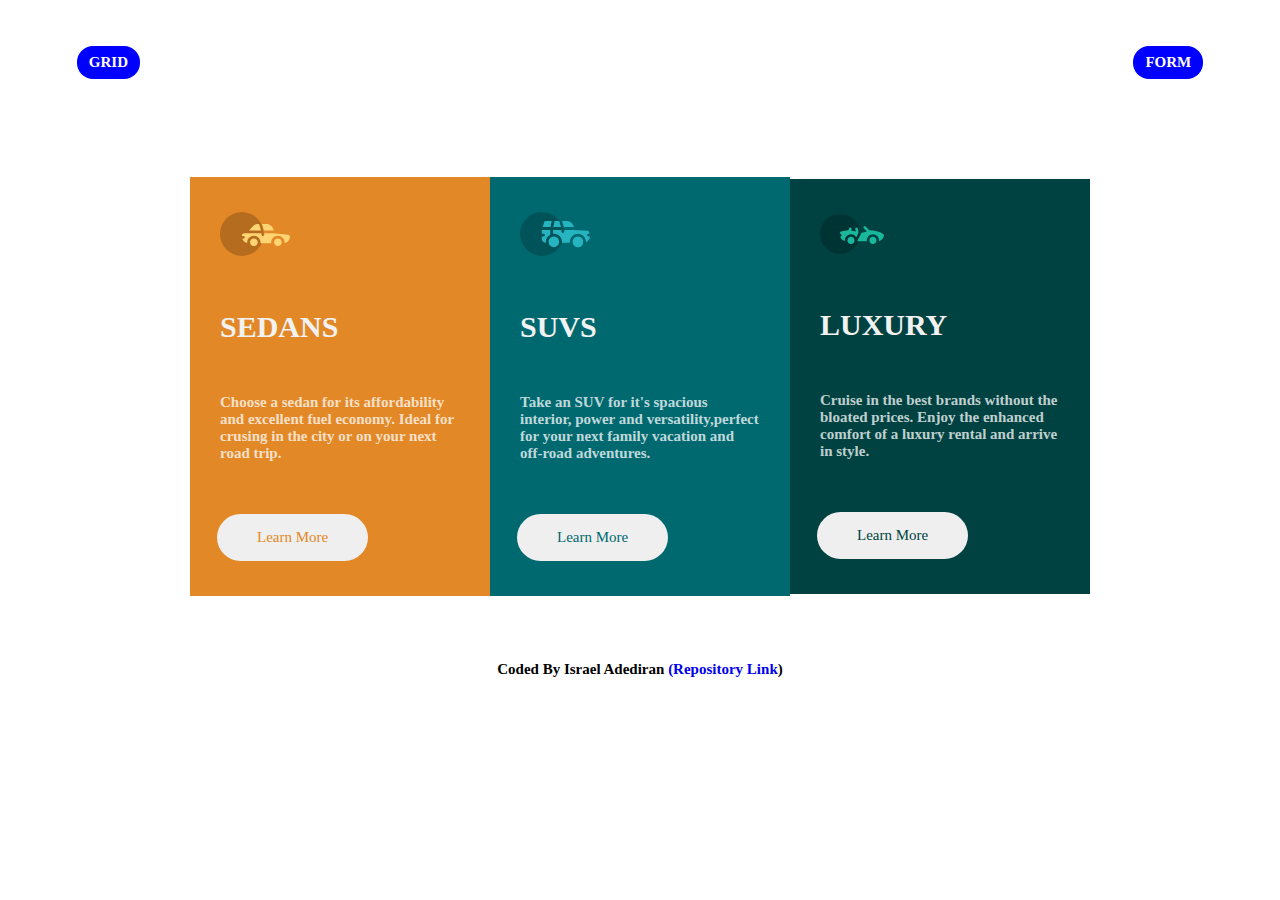
<file: index.html>
<!DOCTYPE html>
<html lang="en">

<head>
	<meta charset="UTF-8">
	<meta name="author" content="Israel Adediran">
	<meta http-equiv="X-UA-Compatible" content="IE=edge">
	<meta name="viewport" content="width=device-width, initial-scale=1.0">
	<meta name="description" content="This page contain a Flex layout practice">
	<link rel="icon" href="favicon-32x32-1.png">
	<link rel="stylesheet" href="index.css">
	<title>FlexBox Layout</title>
</head>

<body>
	<header>
		<div>
			<nav class="nav-link">
				<a href="grid.html">GRID</a>

				<a href="Responsive Form.html">FORM</a>
			</nav>
		</div>
	</header>

	<br><br><br><br>

	<main>
		<div class="card-content">
			<div class="card-1">
				<div class="content">
					<img src="icon-sedans.svg" alt="sedan logo" width="70px">
				</div>
				<h1>SEDANS</h1>
				<p>Choose a sedan for its affordability and excellent fuel economy. Ideal for crusing in the city or
					on
					your next road trip.</p>
				<br>

				<button class="button-1"><span class="span-1">Learn More</span></button>
			</div>

			<div class="card-2">
				<div class="content">
					<img src="icon-suvs.svg" alt="suv logo" width="70px">
				</div>
				<h1>SUVS</h1>
				<p>Take an SUV for it's spacious interior, power and versatility,perfect for your next family
					vacation
					and off-road adventures.</p>

				<br>

				<button class="button-1"><span class="span-2">Learn More</span></button>
			</div>

			<div class="card-3">
				<div class="content">
					<img src="icon-luxury.svg" alt="luxury logo" width:70px>
				</div>
				<h1>LUXURY</h1>
				<p>Cruise in the best brands without the bloated prices. Enjoy the enhanced comfort of a luxury rental
					and arrive in style.</p>
				<br>


				<button class="button-1"><span class="span-3">Learn More</span></button>
			</div>


		</div>

	</main>
	<footer>
		<div>
			<p class="footer-1"> Coded By Israel Adediran <a href="https://github.com/Isreal4000/Israel">(Repository
					Link</a>)</p>
		</div>
	</footer>

</body>

</html>
</file>
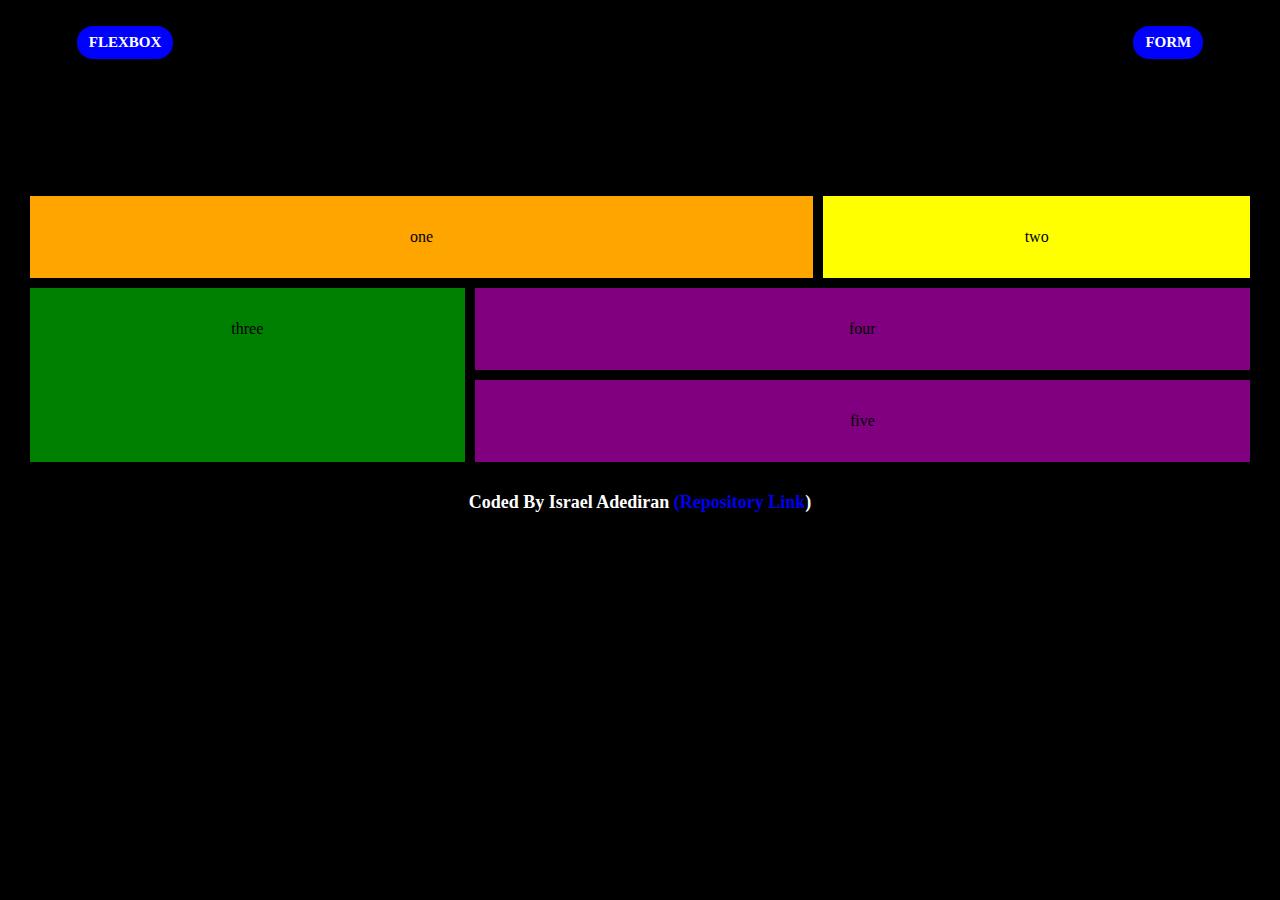
<file: grid.html>
<!DOCTYPE html>

<html lang="en">

<head>

	<meta charset="UTF-8">	<meta name="author" content="Israel Adediran">

	<meta http-equiv="X-UA-Compatible" content="IE=edge">

	<meta name="viewport" content="width=device-width, initial-scale=1.0">

	<meta name="description" content="This page contain a Grid layout practice">

	<link rel="stylesheet" href="grid.css">

	<title>Grid Layout</title>

</head>

<body>

	<header>

		<div>

			<nav class="nav-link">

				<a href="index.html">FLEXBOX</a>

				<a href="Responsive Form.html">FORM</a>

			</nav>

	</header>

	<main>

		<div>

		</div>

		<br>

		<div class="main-1">

			<div class="item1">one</div>

			<div class="item2">two</div>

			<div class="item3">three</div>

			<div class="item4">four</div>

			<div class="item5">five</div>

		</div>

		</div>

	</main>

	<footer>

		<div>

			<p class="footer-1"> Coded By Israel Adediran <a href="https://github.com/Isreal4000/Israel">(Repository

					Link</a>)</p>

		</div>

	</footer>

</body>

</html>
</file>
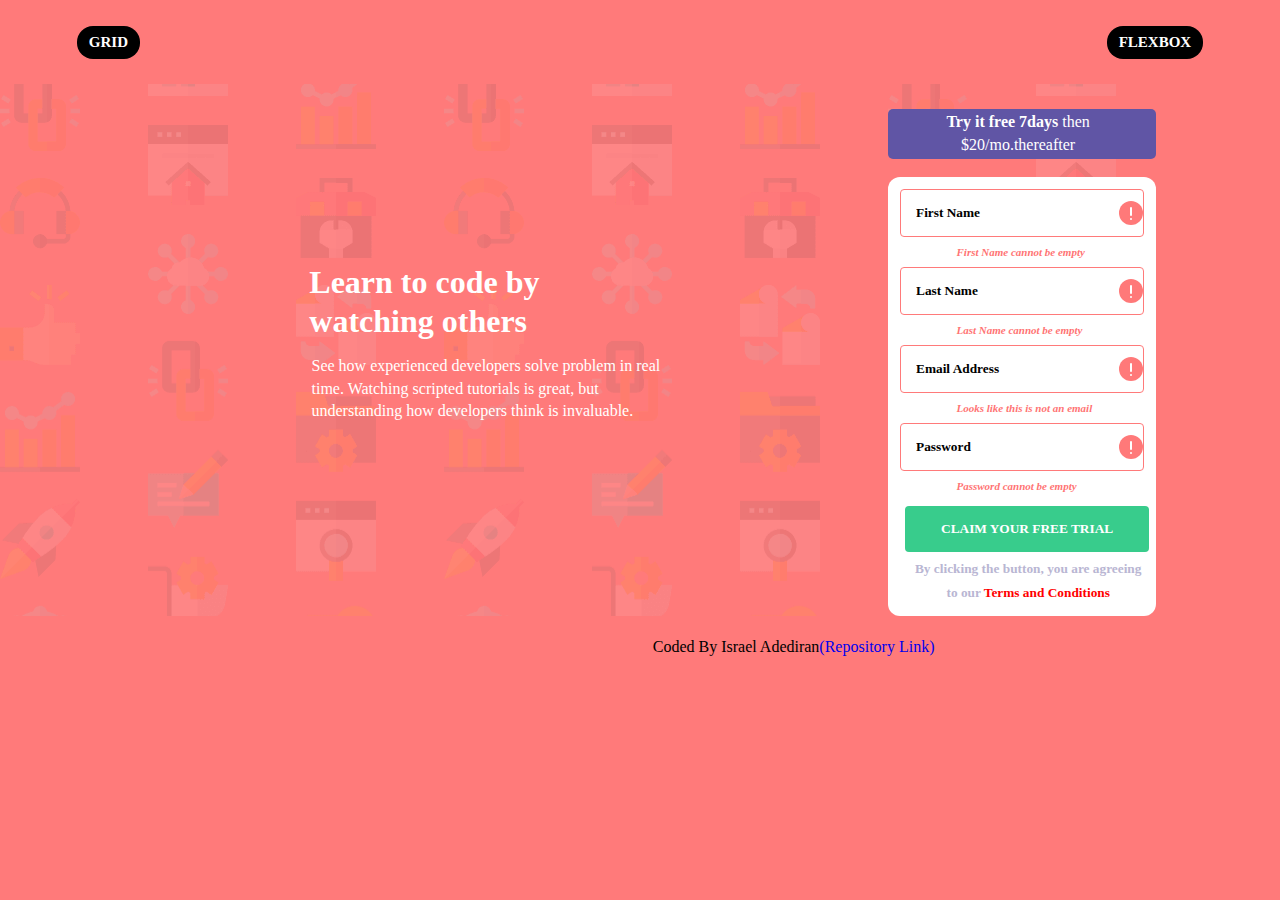
<file: Responsive Form.html>
<!DOCTYPE html>
<html lang="en">

<head>
    <meta charset="UTF-8">
    <meta name="author" content="Israel Adediran">
    <meta http-equiv="X-UA-Compatible" content="IE=edge">
    <meta name="viewport" content="width=device-width, initial-scale=1.0">
    <meta name="description" content="This page contain a CSS Responsive Form practice">
    <link rel="icon" href="favicon-32x32-1.png">
    <link rel="stylesheet" href="Form.css">
    <title>Responsive Form</title>
</head>

<body>

    <header>
        <div>
            <nav class="nav-link">
                <a href="grid.html">GRID</a>
                <a href="index.html">FLEXBOX</a>
            </nav>
        </div>
    </header>

    <main>
        <div class="content">
            <div class="item1">
                <h1>Learn to code by watching others</h1>
                <p>See how experienced developers solve problem in real time. Watching scripted tutorials is great, but
                    understanding how developers think is invaluable.</p>
            </div>

            <div class="item2">
                <div class="heading">
                    <p><span class="span-1">Try it free 7days </span> then $20/mo.thereafter</p>
                </div>

                <br>

                <form action="GET">
                    <div class="container">

                        <div>
                            <input type="text" id="firstName" name="firstName" placeholder="First Name" minlength="3"
                                maxlength="32" required>
                            <p class="error">First Name cannot be empty</p>
                        </div>

                        <div>
                            <input type="text" id="lastName" name="lastName" placeholder="Last Name" minlength="3"
                                maxlength="32" required>
                            <p class="error">Last Name cannot be empty</p>
                        </div>

                        <div>
                            <input type="email" id="email" name="email" placeholder="Email Address" required>
                            <p class="error">Looks like this is not an email</p>
                        </div>

                        <div>
                            <input type="password" id="password" name="password" placeholder="Password"
                                pattern="(?=.*\d)(?=.*[a-z])(?=.*[A-Z]).{8,}"
                                title="Must contain at least one number and one uppercase and lowercase letter, and at least 8 or more characters"
                                required>
                            <p class="error">Password cannot be empty</p>
                        </div>


                        <button class="button-1">CLAIM YOUR FREE TRIAL</button>

                        <p class="bottom-1"><small>By clicking the button, you are agreeing to our <span
                                    class="span-2">Terms and Conditions</span></small></p>

                    </div>

                </form>
            </div>

    </main>

    <footer>

        <div>

            <p class="footer-1"> Coded By Israel Adediran<a href="https://github.com/Isreal4000/Israel">(Repository

                    Link)</a></p>

        </div>

    </footer>

</body>

</html>
</file>
<file: index.css>
@import url("https://fonts.google,com/specimen/Big+shoulders+Display");
@import url("https://fonts.google.com/specimen/Lexend+Deca");

* {
  margin: 0;
  padding: 0;
  box-sizing: border-box;
}

main {
  font-size: 15px;
  width: 100%;
  display: flex;
  justify-content: center;
  align-content: center;
}

.card-content {
  margin-top: 1px;
  display: flex;
  align-items: center;
  width: 100%;
  max-height: 1440px;
  flex-flow: wrap;
  justify-content: center;
  margin-bottom: 50px;

}

.card-1 {
  background-color: hsl(31, 77%, 52%);
  width: 300px;
  padding: 15px;
  padding-top: 20px;
  max-height: 1440px;
}

.card-2 {
  background-color: hsl(184, 100%, 22%);
  width: 300px;
  padding: 15px;
  padding-top: 20px;
  max-height: 1440px;
}

.card-3 {
  background-color: hsl(179, 100%, 13%);
  width: 300px;
  padding: 15px;
  padding-top: 20px;
  max-height: 1440px;
}

.content {
  padding: 15px;
}

h1 {
  color: hsl(0, 0%, 95%);
  text-transform: uppercase;
  font-family: "Lexend Deca";
  margin: 20px 0;
  padding: 15px;
}

p {
  color: hsla(0, 0%, 100%, 0.75);
  font-family: "Big Shoulders Display";
  font-weight: 700;
  padding: 15px;
}

.button-1 {
  padding: 15px 40px;
  margin: 20px 0 20px 12px;
  border: none;
  border-radius: 30px;
  font-size: 15px;
  cursor: pointer;
  font-family: "Lexend Deca";
  font-weight: 400;
}

.button-1:hover {
  background-color: transparent;
  border: 2px solid;
  transition: 0.4s;
}

.footer-1 {
  color: black;
  text-align: center;

}

.footer-1,
a,
p {
  text-decoration: none;
  font-family: "Lexend Deca";
  font-weight: bold;
  font-size: 15px;
}

.span-1 {
  color: hsl(31, 77%, 52%);
}

.span-2 {
  color: hsl(184, 100%, 22%);
}

.span-3 {
  color: hsl(179, 100%, 13%);
}


.nav-link {
  display: flex;
  padding: 2% 6%;
  justify-content: space-between;
  align-items: center;
  margin-top: 20px;
}

.nav-link a {
  display: flex;
  border-radius: 16px;
  padding: 8px 12px;
  position: relative;
  font-family: 'Lexend Deca';
  color: white;
  background-color: blue;
  text-decoration: none;
  font-size: 15px;
  font-weight: 700;
}

@media (max-width: 1440px) {
  html {
    flex-direction: row;
  }
}

@media (max-width: 375px) {
  html {
    flex-direction: column;
  }
}
</file>
<file: grid.css>
* {

    margin: 0;

    padding: 0;

    box-sizing: border-box;

}

html {

    background-color: black;    

}

.main-1 {

    display: grid;

    grid-template-areas:

        'one one two'

        'three four four'

        'three five five';

     gap: 10px;

    padding: 5px;

    margin: 25px;

    text-align: center;

}

main div {

    padding: 2em;

    text-align: center;

}

.item1 {

    background-color: orange;

    grid-area: one;

}

.item2 {

    background-color: yellow;

    grid-area: two;

}

.item3 {

    background-color: green;

    grid-area: three;

}

.item4 {

    background-color: purple;

    grid-area: four;

}

.item5 {

    background-color: purple;

    grid-area: five;

}

.nav-link {

display: flex;

padding: 2% 6%;

justify-content: space-between;

align-items: center;

}

.nav-link a{

display: flex;

border-radius: 16px;

padding: 8px 12px;

position: relative;

font-family: "Lexend Deca";

color: white;

background-color: blue;

text-decoration: none;

font-size: 15px;

font-weight: 700;

} 

.footer-1{

  color:white;

  text-align: center;

}

.footer-1, a, p{

  text-decoration: none;

  font-size: 18px;

  font-weight: bold;

}
</file>
<file: Form.css>
@import url("https://fonts.google.com/specimen/Poppins");

* {
  margin: 0;
  padding: 0;
  box-sizing: border-box;
  font-family: "Poppins";
}

body {
  font-size: 16px;
  background-color: hsl(0, 100%, 74%);
  background-repeat: no-repeat;
  background-position: center;
}

main {
  display: flex;
  justify-content: center;
  align-content: center;
}

.nav-link {
  display: flex;
  padding: 2% 6%;
  justify-content: space-between;
  align-items: center;
}

.nav-link a {
  display: flex;
  border-radius: 16px;
  padding: 8px 12px;
  position: relative;
  background-color: black;
  color: white;
  text-decoration: none;
  font-size: 15px;
  font-weight: 700;
}

.content {
  display: flex;
  padding: 0 20px;
  align-items: center;
  background-color: white;
}

.items1 {
  display: flex;
  flex-direction: column;
  text-align: left;
  align-items: flex-start;
  margin-right: 10px;
}

.item1,
h1 {
  font-weight: 700;
  color: white;
  width: 80%;
  padding: 0%;
  margin-left: 20%;
  margin-right: 30%;
  line-height: 1.2em;
}

.item1,
p {
  font-weight: 500;
  color: white;
  margin-left: 17%;
  margin-right: 20%;
  padding: 15px;
  width: 90%;
  justify-content: center;
  align-items: center;
  line-height: 1.4rem;
}

.item2 {
  flex-direction: column;
  flex: 50%;
}

.heading {
  background-color: hsl(248, 32%, 49%);
  border-radius: 5px;
  width: 110%;
  color: white;
  text-align: center;
  margin-top: 10%;
}

.heading p {
  width: fit-content;
  padding: 1%
}



.container {
  background-color: white;
  border-radius: 12px;
  padding: 5%;
  width: 110%;
  margin-right: 40%;
}



form input {
  width: 100%;
  padding: 15px;
  border: 1px solid;
  border-radius: 4px;
}

button:hover {
  cursor: pointer;
}

.button-1 {
  background-color: hsl(154, 59%, 51%);
  padding: 15px;
  margin: 5px;
  border-radius: 4px;
  color: white;
  width: 100%;
  border: none;
  font-weight: 700;
}

.bottom-1 {
  text-align: center;
  color: hsl(246, 25%, 77%);
  width: 100%;
  padding: 0%;
  margin: 0%;
  font-weight: 700;
  padding-left: 5%;
}

.footer-1 {
  color: black;
  text-align: center;
  justify-content: center;
  margin-top: 5px;
  margin-right: 100%;
}

.footer-1,
a {
  text-decoration: none;
  font-weight: 500;
}

::placeholder {
  color: black;
  font-weight: bold;
}

.span-1 {
  font-weight: 700;
}

.span-2 {
  color: red;
  font-weight: bold;
}

.error {
  font-size: 11px;
  opacity: 70%;
  font-weight: 600;
  font-style: italic;
  color: hsl(0, 100%, 61%);
  line-height: 1%;

}


input:invalid {
  border-color: hsl(0, 100%, 74%);
  background-image: url(icon-error.svg);
  background-repeat: no-repeat;
  background-size: auto;
  background-position: right;
}


input:required {
  border-color: hsl(0, 100%, 74%);
  font-weight: bold;
}


input:focus::placeholder {
  color: transparent;
}

input:valid:.error {
  visibility: hidden;
}

@media (max-width: 1440px) {

  .content {
    background-image: url(bg-intro-desktop.png);
    flex-direction: row;
    background-color: hsl(0, 100%, 74%);
    max-width: 1440px;
    margin-right: 10%;
  }

}

@media (max-width: 375px) {

  .content {
    background-image: url(bg-intro-mobile.png);
    background-color: hsl(0, 100%, 74%);
    flex-direction: column;
    max-width: 375px;
  }

}
</file>
